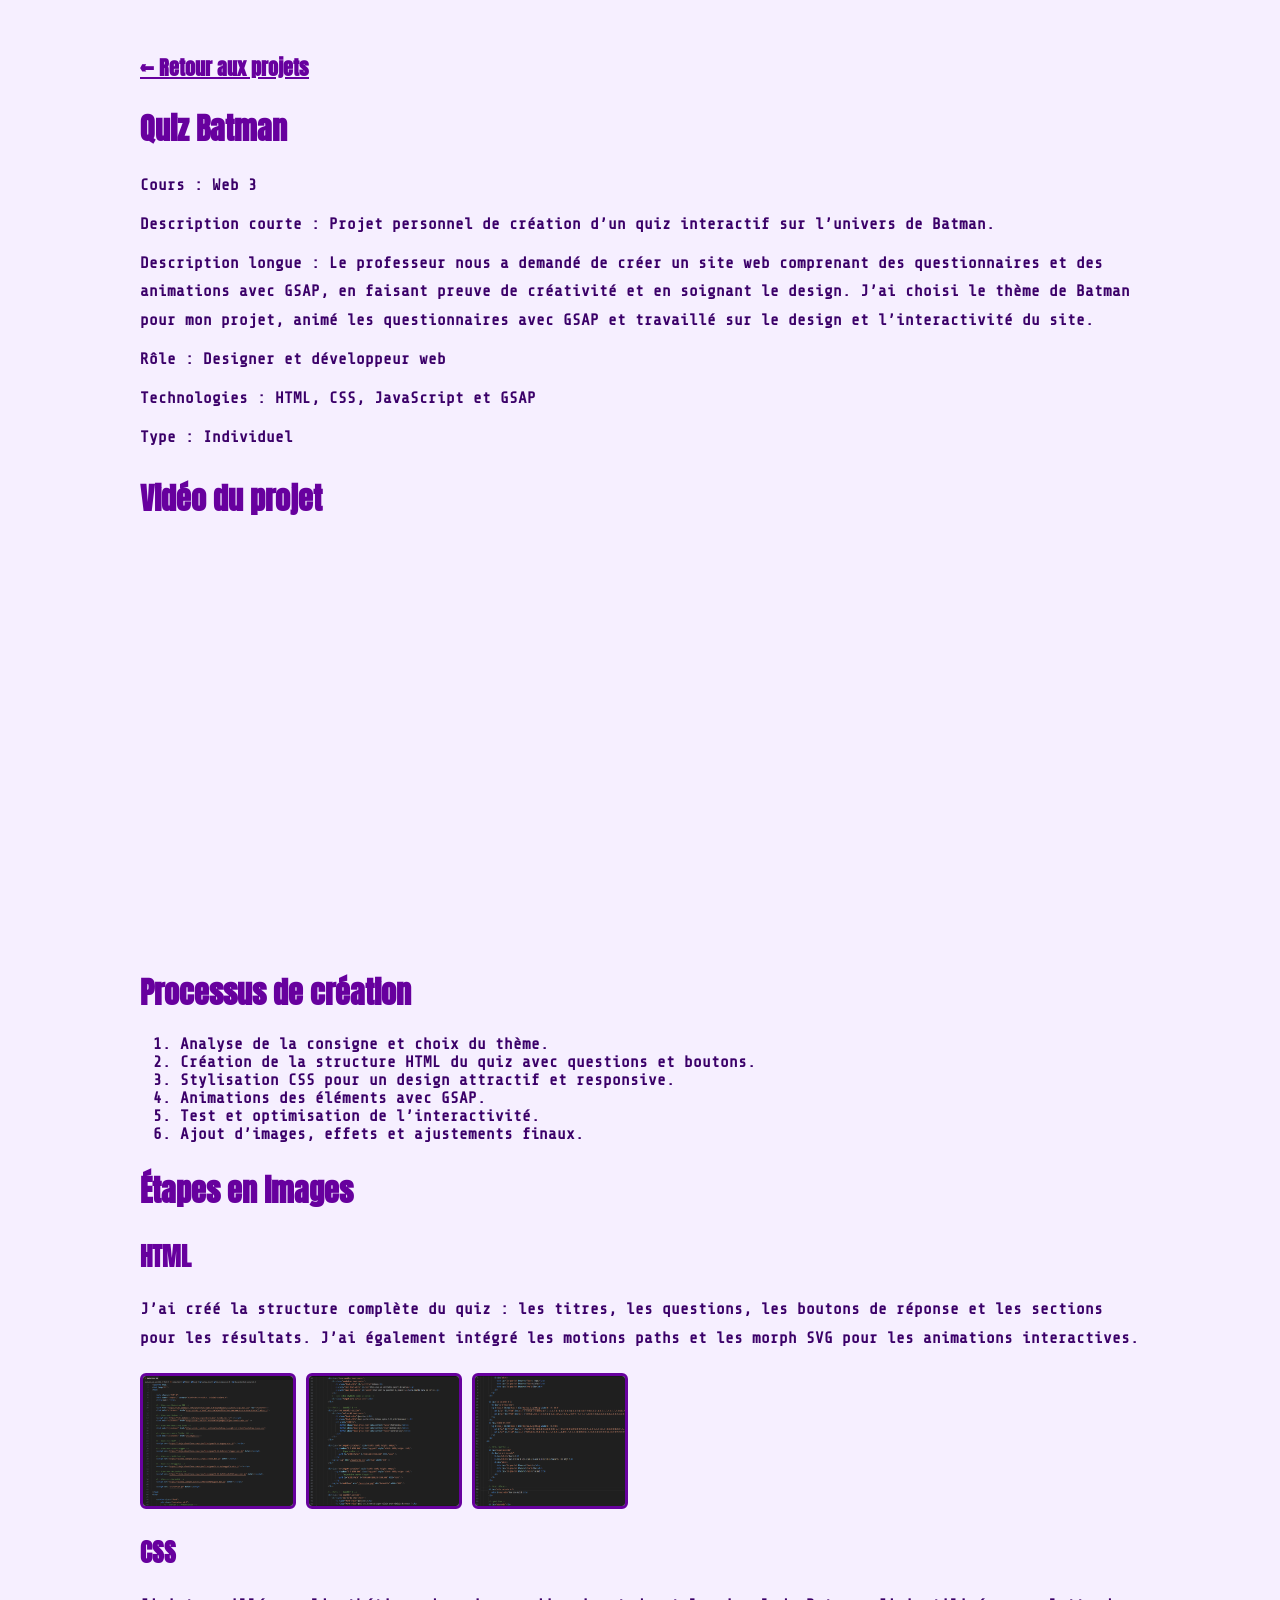
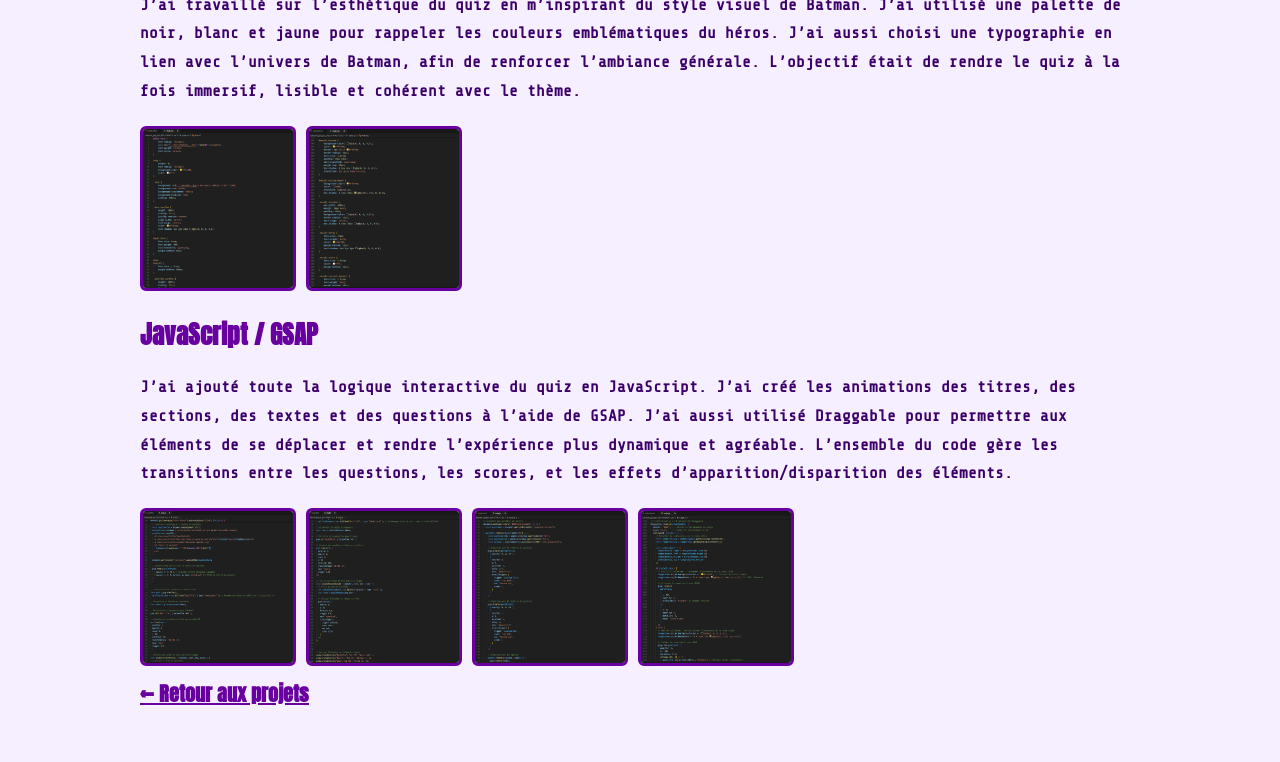
<file: batmanquiz.html>
<!DOCTYPE html>
<html lang="fr">
<head>
  <meta charset="UTF-8">
  <meta name="viewport" content="width=device-width, initial-scale=1.0">
  <title>Jad Saloumi</title>
  <link rel="stylesheet" href="src/batman.css">
  
</head>
<body>

<div class="container">

   <!-- Lien retour vers la page des projets -->
  <p>
    <a href="index.html#projets" class="lien-projets">← Retour aux projets</a>
  </p>

  <!-- Titre principal du projet -->
  <h1>Quiz Batman</h1>
  
  <!-- Informations importantes du projet -->
  <p><strong>Cours :</strong> Web 3</p>
  <p><strong>Description courte :</strong> Projet personnel de création d’un quiz interactif sur l’univers de Batman.</p>
  <p><strong>Description longue :</strong>
    Le professeur nous a demandé de créer un site web comprenant des questionnaires et des animations avec GSAP, 
    en faisant preuve de créativité et en soignant le design. 
    J’ai choisi le thème de Batman pour mon projet, animé les questionnaires avec GSAP et travaillé sur le design et l’interactivité du site.
  </p>
  <p><strong>Rôle :</strong> Designer et développeur web</p>
  <p><strong>Technologies :</strong> HTML, CSS, JavaScript et GSAP</p>
  <p><strong>Type :</strong> Individuel</p>

  <!-- Section vidéo de présentation -->
  <h2>Vidéo du projet</h2>
  <div class="video-container">
    <iframe 
      width="100%" 
      height="400" 
      src="https://www.youtube.com/embed/2Qcbkg1MW2I"
      title="Présentation Quiz Batman" 
      frameborder="0"
      allow="encrypted-media"
      allowfullscreen>
    </iframe>
  </div>
  
  <!-- Processus de création -->
  <h2>Processus de création</h2>
  <ol>
    <li>Analyse de la consigne et choix du thème.</li>
    <li>Création de la structure HTML du quiz avec questions et boutons.</li>
    <li>Stylisation CSS pour un design attractif et responsive.</li>
    <li>Animations des éléments avec GSAP.</li>
    <li>Test et optimisation de l’interactivité.</li>
    <li>Ajout d’images, effets et ajustements finaux.</li>
  </ol>

  <h2>Étapes en images</h2>

<!-- Section HTML -->
<h3>HTML</h3>
<p>J’ai créé la structure complète du quiz : les titres, les questions, les boutons de réponse et les sections pour les résultats. 
  J’ai également intégré les <strong>motions paths</strong> et les <strong>morph SVG</strong> pour les animations interactives.</p>
<div class="processus-images">
  <img src="./img/code-html1.png" class="affichage">
  <img src="./img/code-html2.png" class="affichage">
  <img src="./img/code-html3.png" class="affichage">
</div>

<!-- Section CSS -->
<h3>CSS</h3>
<p>
J’ai travaillé sur <strong>l’esthétique</strong> du quiz en m’inspirant du style visuel de Batman.  
J’ai utilisé une palette de <strong>noir</strong>, <strong>blanc</strong> et <strong>jaune</strong> pour rappeler les couleurs emblématiques du héros.  
J’ai aussi choisi une <strong>typographie</strong> en lien avec l’univers de Batman, afin de renforcer l’ambiance générale.  
L’objectif était de rendre le quiz à la fois immersif, lisible et cohérent avec le thème.
</p>
<div class="processus-images">
  <img src="./img/code-css.png" class="affichage">
  <img src="./img/code-css2.png" class="affichage">
</div>

<!-- Section JavaScript et animations GSAP-->
<h3>JavaScript / GSAP</h3>
<p>
J’ai ajouté toute la logique interactive du quiz en JavaScript.  
J’ai créé les animations des <strong>titres</strong>, des <strong>sections</strong>, des <strong>textes</strong> et des <strong>questions</strong> à l’aide de <strong>GSAP</strong>.  
J’ai aussi utilisé <strong>Draggable</strong> pour permettre aux éléments de se déplacer et rendre l’expérience plus dynamique et agréable.  
L’ensemble du code gère les transitions entre les questions, les scores, et les effets d’apparition/disparition des éléments.
</p>
<div class="processus-images">
  <img src="./img/code-js2.png" class="affichage">
  <img src="./img/code-js-text.png" class="affichage">
  <img src="./img/code-js-qst.png" class="affichage">
  <img src="./img/code-dragable.png" class="affichage">
</div>

    <!-- Lien retour vers la page des projets -->
    <p>
      <a href="index.html#projets" class="lien-projets">← Retour aux projets</a>
    </p>
      
</div>

 <script src="src/batman.js"></script>
</body>
</html>
</file>
<file: src/batman.css>
/* Typogragphie */

@font-face {
  font-family: "Tech";
  src: url("../fonts/ShareTechMono-Regular.ttf") format("truetype");
}

@font-face {
  font-family: "Anton";
  src: url("../fonts/Anton-Regular.ttf") format("truetype");
}

/* Global styles */
html {
  scroll-behavior: smooth;
}

body {
  margin: 0;
  font-family: "Tech";
  font-weight: bold;
  background-color: #f6efff; 
  color: #3b0069; 
}

.lien-projets {
  color: #67009e;            
  text-decoration: underline; 
  font-size: 20px;          
  font-family: Anton, sans-serif; 
  margin-top: 30px;       
}

/* Container général */
.container { 
  max-width: 1000px; 
  margin: auto; 
  padding: 40px 20px; 
}

h1, h2 { 
  font-family: "Anton"; 
  color: #67009e; 
  margin-bottom: 20px; 
  font-size: 30px;
}

h3{
  font-family: "Anton"; 
  color: #67009e; 
  margin-bottom: 20px; 
  font-size: 25px;
}

p { 
  font-family: "Tech"; 
  font-weight: bold; 
  line-height: 1.8; 
  color: #3b0069; 
  margin: 10px 0; 
}

/* Vidéo container */
.video-container { 
  margin: 20px 0; 
}

.video-container video, iframe { 
  width: 100%; 
  border-radius: 8px; 
}

/* Images processus */
.processus-images { 
  display: flex; 
  flex-wrap: wrap; 
  gap: 10px; 
  margin-top: 20px; 
}

.processus-images img {
  width: 150px;
  cursor: pointer;
  border: 3px solid #67009e;
  border-radius: 6px;
  transition: transform 0.2s;
}

.processus-images img:hover { 
  transform: scale(1.05); 
}

/* Quand Image affiche quand tu cliques dessus */
.overlay { 
  position: fixed; 
  top: 0; 
  left: 0; 
  width: 100%; 
  height: 100%; 
  background-color: rgba(0,0,0,0.8); 
  display: flex; 
  justify-content: center; 
  align-items: center; 
  z-index: 1000;
}

.overlay img { 
  max-width: 90%; 
  max-height: 90%; 
  border: 4px solid #f0e5ff; 
  border-radius: 8px;
}

/* Dark Mode */
.dark-mode {
  background-color: #2a2233;
  color: #ffffff;
}

/* Dark Mode de tous les header */
.dark-mode h1,
.dark-mode h2,
.dark-mode h3,
.dark-mode p,
.dark-mode li {
  color: #ffffff;
}

.dark-mode a {
  color: #ffffff;
}

.dark-mode .lien-projets {
  color: #ffffff;
}

.dark-mode a:hover {
  color: #c084fc;
}

/* Vidéos et images */
.dark-mode .video-container iframe,
.dark-mode .processus-images img {
  filter: brightness(0.85);
}
</file>
